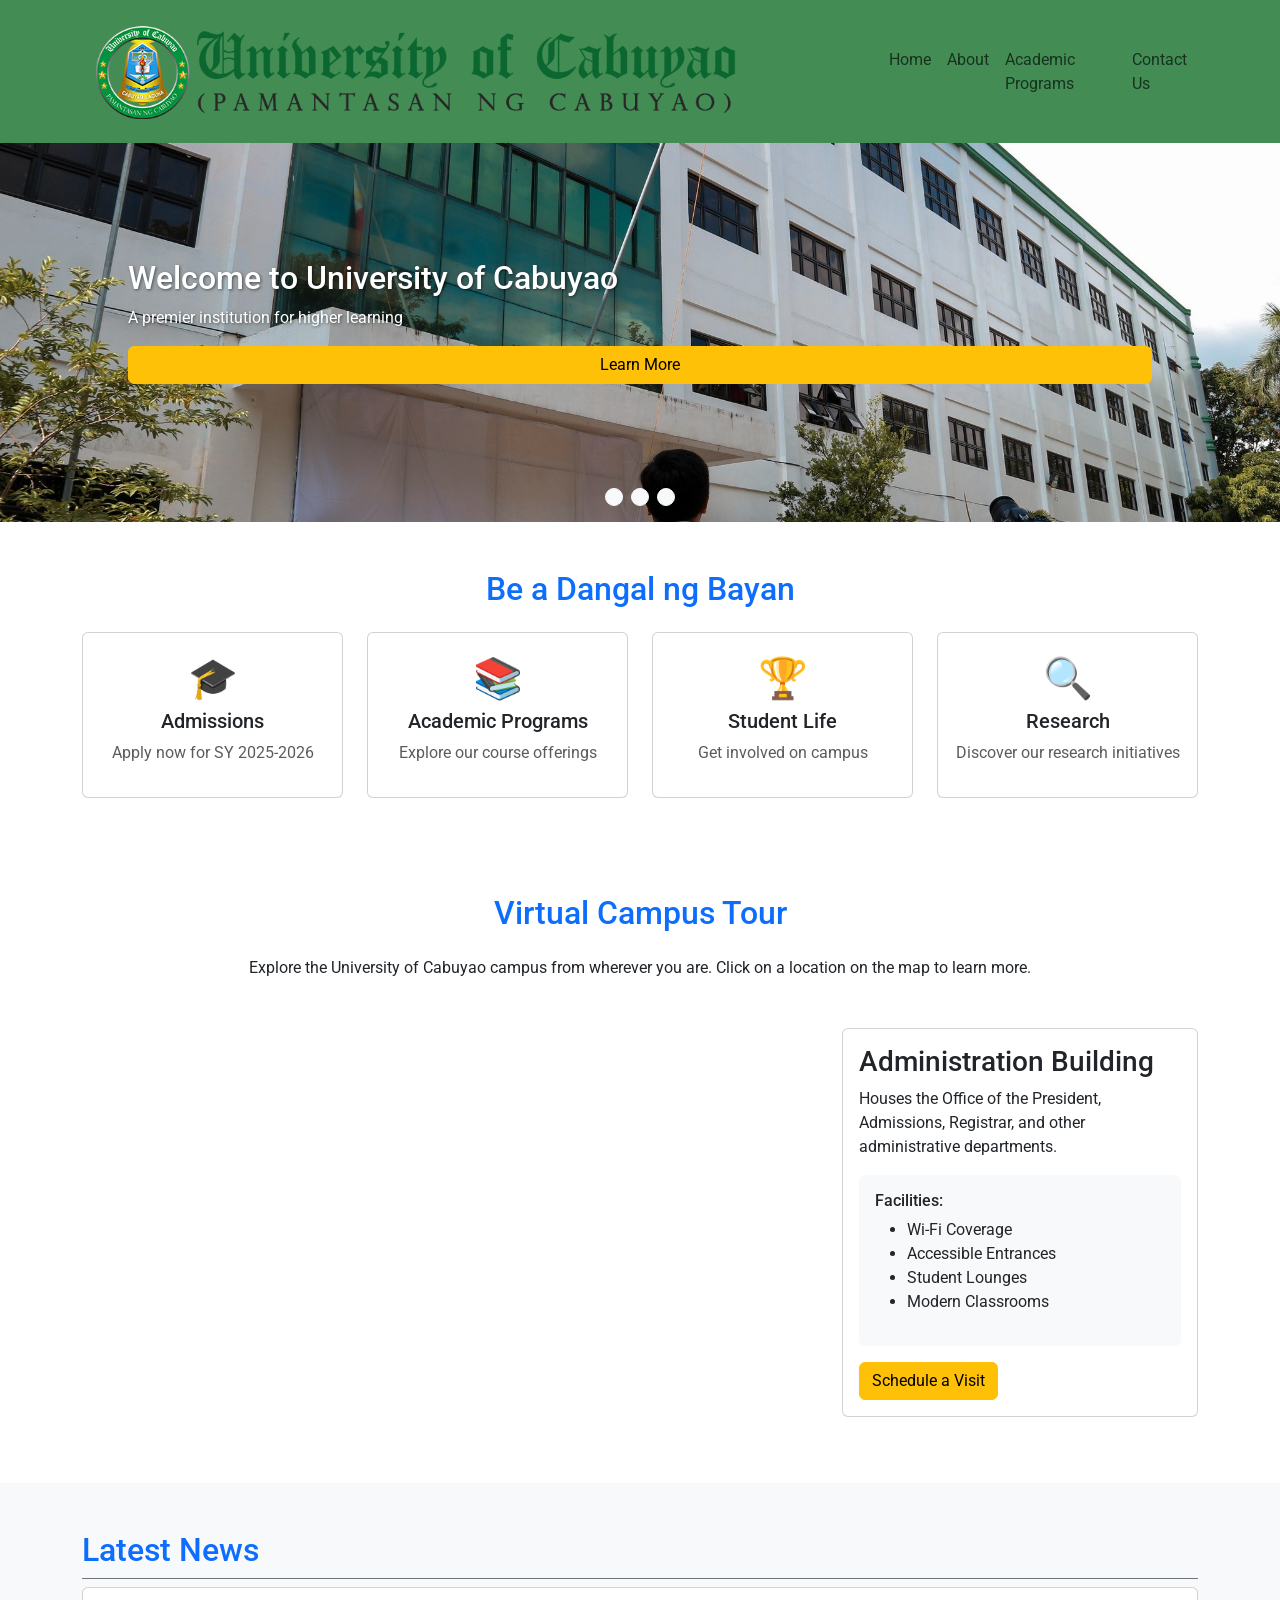
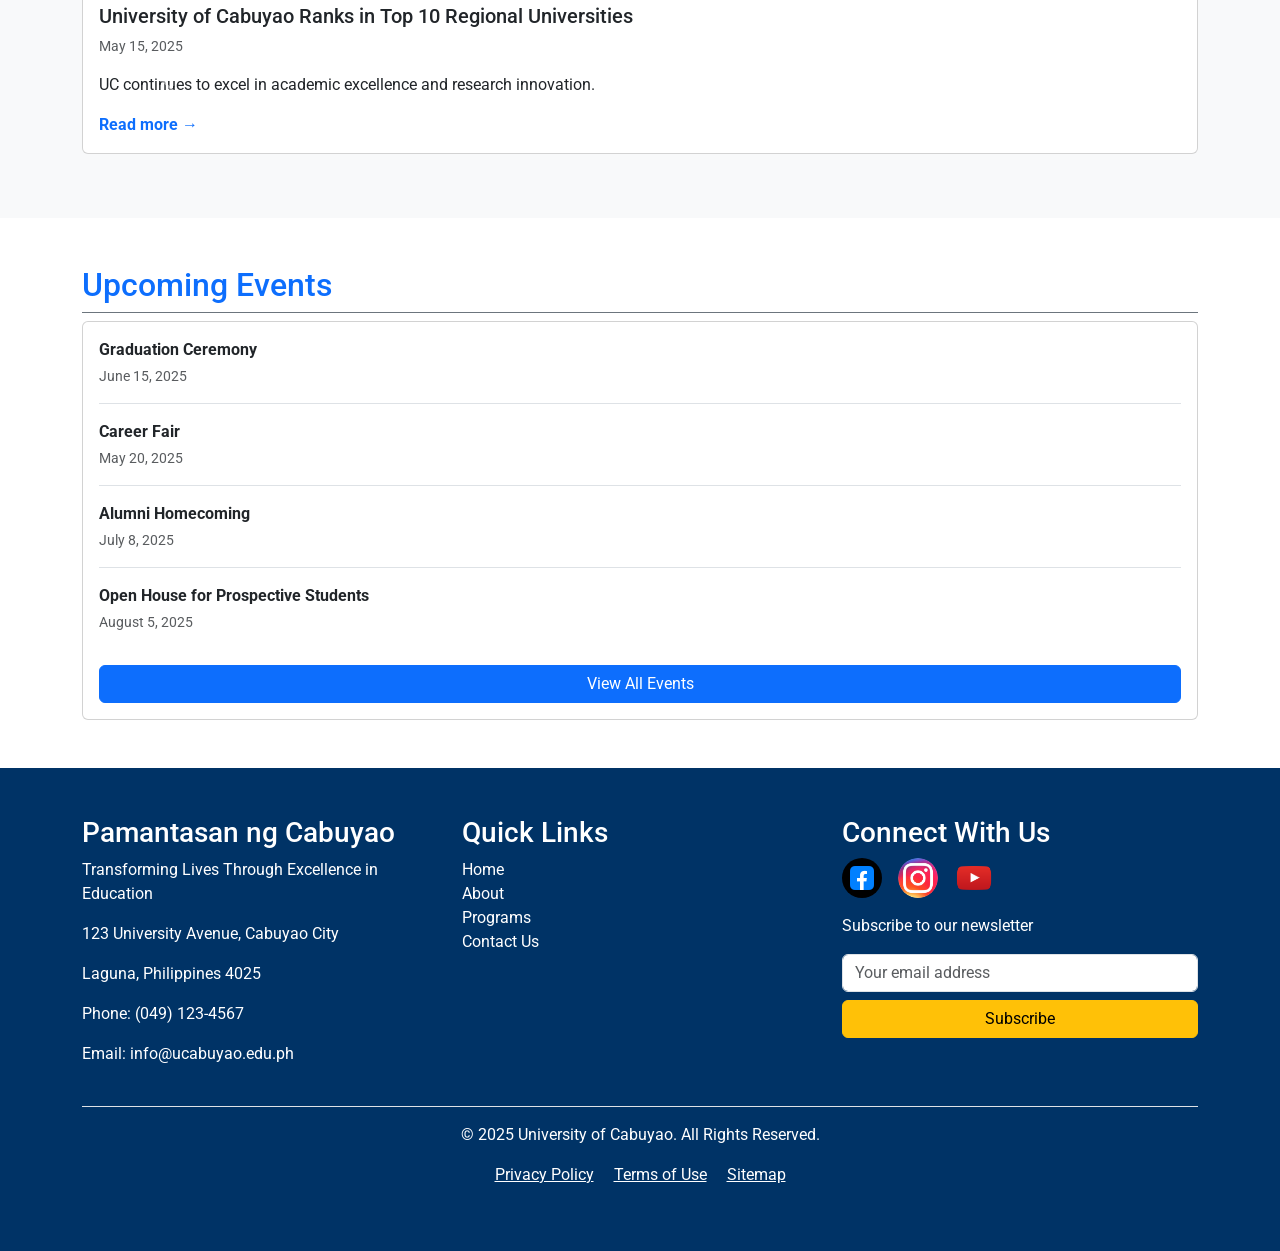
<file: index.html>
<!DOCTYPE html>
<html lang="en">
<head>
  <meta charset="UTF-8">
  <meta name="viewport" content="width=device-width, initial-scale=1.0">
  <title>University of Cabuyao</title>
  <link rel="stylesheet" href="bootstrap-5.3.3-dist/css/bootstrap.css">
  <link href="style.css" rel="stylesheet">
  <script defer src="bootstrap-5.3.3-dist/js/bootstrap.js"></script>
  <script defer src="script.js"></script>

</head>
<body>

 <!-- Header Navigation -->
 <nav class="navbar navbar-expand-lg navbar-custom fixed-top ">
    <div class="container">
      <a class="navbar-brand" href="index.html">
        <img class="university-logo" src="pnc-header-1.png" alt="University of Cabuyao Logo">
      </a>
      <button class="navbar-toggler " type="button" data-bs-toggle="collapse" data-bs-target="#navbarNav" aria-controls="navbarNav" aria-expanded="false" aria-label="Toggle navigation">
        <span class="navbar-toggler-icon "></span>
      </button>
      <div class="collapse navbar-collapse justify-content-end" id="navbarNav">
        <ul class="navbar-nav">
          <li class="nav-item"><a class="nav-link" href="index.html">Home</a></li>
          <li class="nav-item"><a class="nav-link" href="about.html">About</a></li>
          <li class="nav-item"><a class="nav-link" href="programs.html">Academic Programs</a></li>
          <li class="nav-item"><a class="nav-link" href="contactus.html">Contact Us</a></li>
        </ul>
      </div>
    </div>
  </nav>

<!-- Hero Slider -->
<section class="hero-slider">
    <div class="hero-slide active" style="background-image: url('bg1.jpg');">
      <h2>Welcome to University of Cabuyao</h2>
      <p>A premier institution for higher learning</p>
      <button class="btn btn-warning">Learn More</button>
    </div>
    <div class="hero-slide " style="background-image: url('bg2.jpg');">
      <h2>Excellence in Education</h2>
      <p>Nurturing future leaders since 1985</p>
      <button class="btn btn-warning">Learn More</button>
    </div>
    <div class="hero-slide " style="background-image: url('bg3.jpg');">
      <h2>Enroll Now for SY 2025-2026</h2>
      <p>Be part of our growing academic community</p>
      <button class="btn btn-warning">Learn More</button>
    </div>
    <div class="position-absolute bottom-0 start-50 translate-middle-x mb-3 d-flex gap-2">
      <button class="btn btn-sm btn-light rounded-circle p-2"></button>
      <button class="btn btn-sm btn-light rounded-circle p-2"></button>
      <button class="btn btn-sm btn-light rounded-circle p-2"></button>
    </div>
  </section>

   <!-- Quick Links -->
   <section class="py-5 bg-white quick-links">
    <div class="container">
      <h2 class="text-center text-primary mb-4">Be a Dangal ng Bayan</h2>
      <div class="row g-4">
        <div class="col-md-3">
          <div class="card h-100 text-center p-3">
            <div class="fs-1">🎓</div>
            <h3 class="h5">Admissions</h3>
            <p class="text-muted">Apply now for SY 2025-2026</p>
          </div>
        </div>
        <div class="col-md-3">
          <div class="card h-100 text-center p-3">
            <div class="fs-1">📚</div>
            <h3 class="h5">Academic Programs</h3>
            <p class="text-muted">Explore our course offerings</p>
          </div>
        </div>
        <div class="col-md-3">
          <div class="card h-100 text-center p-3">
            <div class="fs-1">🏆</div>
            <h3 class="h5">Student Life</h3>
            <p class="text-muted">Get involved on campus</p>
          </div>
        </div>
        <div class="col-md-3">
          <div class="card h-100 text-center p-3">
            <div class="fs-1">🔍</div>
            <h3 class="h5">Research</h3>
            <p class="text-muted">Discover our research initiatives</p>
          </div>
        </div>
      </div>
    </div>
  </section>

  <!-- Campus Tour -->
  <section class="py-5 bg-white">
    <div class="container">
      <h2 class="text-center text-primary mb-4">Virtual Campus Tour</h2>
      <p class="text-center mx-auto mb-5" style="max-width: 800px;">
        Explore the University of Cabuyao campus from wherever you are. Click on a location on the map to learn more.
      </p>
      <div class="row g-4">
        <div class="col-md-8">
          <div class="campus-map">
            <iframe src="https://www.google.com/maps/embed?pb=!1m18!1m12!1m3!1d3862.1234567890123!2d121.133825!3d14.2596839!2m3!1f0!2f0!3f0!3m2!1i1024!2i768!4f13.1!3m3!1m2!1s0x3397d88258da3383%3A0x3db6c2402700f58f!2sPamantasan%20ng%20Cabuyao!5e0!3m2!1sen!2sph!4v1234567890123!5m2!1sen!2sph" allowfullscreen="" loading="lazy"></iframe>
          </div>
        </div>
        <div class="col-md-4">
          <div class="card">
            <div class="card-body">
              <h3 class="card-title text-accent">Administration Building</h3>
              <p class="card-text">Houses the Office of the President, Admissions, Registrar, and other administrative departments.</p>
              <div class="bg-light p-3 rounded">
                <h4 class="h6">Facilities:</h4>
                <ul>
                  <li>Wi-Fi Coverage</li>
                  <li>Accessible Entrances</li>
                  <li>Student Lounges</li>
                  <li>Modern Classrooms</li>
                </ul>
              </div>
              <button class="btn btn-warning mt-3">Schedule a Visit</button>
            </div>
          </div>
        </div>
      </div>
    </div>
  </section>

  <!-- News & Events -->
  <section class="py-5 bg-light">
    <div class="container">
      <h2 class="text-primary border-bottom border-secondary pb-2">Latest News</h2>
      <div id="newsCarousel" class="carousel slide" data-bs-ride="carousel">
        <div class="carousel-inner">
          <div class="carousel-item active">
            <div class="card mb-3">
              <div class="card-body">
                <h3 class="h5">University of Cabuyao Ranks in Top 10 Regional Universities</h3>
                <p class="text-muted small">May 15, 2025</p>
                <p>UC continues to excel in academic excellence and research innovation.</p>
                <a href="#" class="text-primary text-decoration-none fw-bold">Read more →</a>
              </div>
            </div>
          </div>
          <div class="carousel-item">
            <div class="card mb-3">
              <div class="card-body">
                <h3 class="h5">New Engineering Building Opens This Fall</h3>
                <p class="text-muted small">May 10, 2025</p>
                <p>State-of-the-art facilities will enhance learning for engineering students.</p>
                <a href="#" class="text-primary text-decoration-none fw-bold">Read more →</a>
              </div>
            </div>
          </div>
          <div class="carousel-item">
            <div class="card mb-3">
              <div class="card-body">
                <h3 class="h5">UC Students Win National Research Competition</h3>
                <p class="text-muted small">May 5, 2025</p>
                <p>Team of undergraduate researchers recognized for breakthrough study.</p>
                <a href="#" class="text-primary text-decoration-none fw-bold">Read more →</a>
              </div>
            </div>
          </div>
        </div>
        <button class="carousel-control-prev" type="button" data-bs-target="#newsCarousel" data-bs-slide="prev">
          <span class="carousel-control-prev-icon" aria-hidden="true"></span>
          <span class="visually-hidden">Previous</span>
        </button>
        <button class="carousel-control-next" type="button" data-bs-target="#newsCarousel" data-bs-slide="next">
          <span class="carousel-control-next-icon" aria-hidden="true"></span>
          <span class="visually-hidden">Next</span>
        </button>
      </div>
    </div>
  </section>

  <!-- Upcoming Events -->
  <section class="py-5 bg-white">
    <div class="container">
      <h2 class="text-primary border-bottom border-secondary pb-2">Upcoming Events</h2>
      <div class="card">
        <div class="card-body">
          <div class="border-bottom pb-3 mb-3">
            <p class="fw-bold mb-1">Graduation Ceremony</p>
            <p class="text-muted small mb-0">June 15, 2025</p>
          </div>
          <div class="border-bottom pb-3 mb-3">
            <p class="fw-bold mb-1">Career Fair</p>
            <p class="text-muted small mb-0">May 20, 2025</p>
          </div>
          <div class="border-bottom pb-3 mb-3">
            <p class="fw-bold mb-1">Alumni Homecoming</p>
            <p class="text-muted small mb-0">July 8, 2025</p>
          </div>
          <div class="pb-3 mb-3">
            <p class="fw-bold mb-1">Open House for Prospective Students</p>
            <p class="text-muted small mb-0">August 5, 2025</p>
          </div>
          <a href="#" class="btn btn-primary w-100">View All Events</a>
        </div>
      </div>
    </div>
  </section>

  <!-- Footer -->
  <footer class="footer-custom py-5">
    <div class="container">
      <div class="row g-4">
        <div class="col-md-4">
          <h3>Pamantasan ng Cabuyao</h3>
          <p>Transforming Lives Through Excellence in Education</p>
          <p>123 University Avenue, Cabuyao City</p>
          <p>Laguna, Philippines 4025</p>
          <p>Phone: (049) 123-4567</p>
          <p>Email: info@ucabuyao.edu.ph</p>
        </div>
        <div class="col-md-4">
          <h3>Quick Links</h3>
          <ul class="list-unstyled">
            <li><a href="index.html" class="text-white text-decoration-none">Home</a></li>
            <li><a href="about.html" class="text-white text-decoration-none">About</li>
            <li><a href="programs.html" class="text-white text-decoration-none">Programs</a></li>
            <li><a href="contactus.html" class="text-white text-decoration-none">Contact Us</a></li>
          </ul>
        </div>
        <div class="col-md-4">
            <h3>Connect With Us</h3>
            <div class="d-flex gap-3 mb-3">
              <a href="https://www.facebook.com/ucpncofficial" target="_blank" class="fb.jpg">
                <img src="fb.jpg" alt="Facebook" style="width: 40px; height: 40px; border-radius: 50%;">
              </a>
              <a href="https://www.instagram.com/explore/locations/534814551/pamantasan-ng-cabuyao/" target="_blank" class="ig.png">
                <img src="ig.png" alt="Instagram" style="width: 40px; height: 40px; border-radius: 50%;">
              </a>
              <a href="https://www.youtube.com/@UniversityofCabuyao" target="_blank" class="yt.png">
                <img src="yt.png" alt="YouTube" style="width: 40px; height: 40px; border-radius: 50%;">
              </a>
            </div>
          <p>Subscribe to our newsletter</p>
          <input type="email" class="form-control mb-2" placeholder="Your email address">
          <button class="btn btn-warning w-100">Subscribe</button>
        </div>
      </div>
      <div class="border-top border-white-20 mt-4 pt-3 text-center">
        <p>© 2025 University of Cabuyao. All Rights Reserved.</p>
        <p>
          <a href="#" class="text-white me-3">Privacy Policy</a>
          <a href="#" class="text-white me-3">Terms of Use</a>
          <a href="#" class="text-white">Sitemap</a>
        </p>
      </div>
    </div>
  </footer>
</body>
</html>
</file>
<file: style.css>
@import url('https://fonts.googleapis.com/css2?family=Roboto:ital,wght@0,100..900;1,100..900&display=swap');

body {
  font-family: 'Roboto', sans-serif;
  background-color: #f5f5f5;
}
.navbar-custom{
  background-color: #438d55;
}
.hero-slider {
  margin-top: 9.5%;
  height: 400px;
  position: relative;
  overflow: hidden;
}
.hero-slide {
  position: absolute;
  top: 0;
  left: 0;
  width: 100%;
  height: 100%;
  opacity: 0;
  transition: opacity 1s ease-in-out;
  display: flex;
  flex-direction: column;
  justify-content: center;
  padding: 0 10%;
  color: white;
  text-shadow: 1px 1px 3px rgba(0,0,0,0.5);
  background-size: cover;
  background-position: center;
}
.hero-slide.active {
  opacity: 1;
}
.quick-links .card {
  transition: transform 0.3s ease;
}
.quick-links .card:hover {
  transform: translateY(-5px);
}
.footer-custom {
  background-color: #003366;
  color: white;
}
.social-icon {
  width: 40px;
  height: 40px;
  border-radius: 50%;
  display: flex;
  align-items: center;
  justify-content: center;
  background-color: white;
  color: #006837;
  transition: background-color 0.3s;
}
.social-icon:hover {
  background-color: #006837;
  color: white;
}
.campus-map iframe {
  width: 100%;
  height: 400px;
  border: 0;
  border-radius: 10px;
}
.university-logo{
    height: auto;
    width: 85%;
}
</file>
